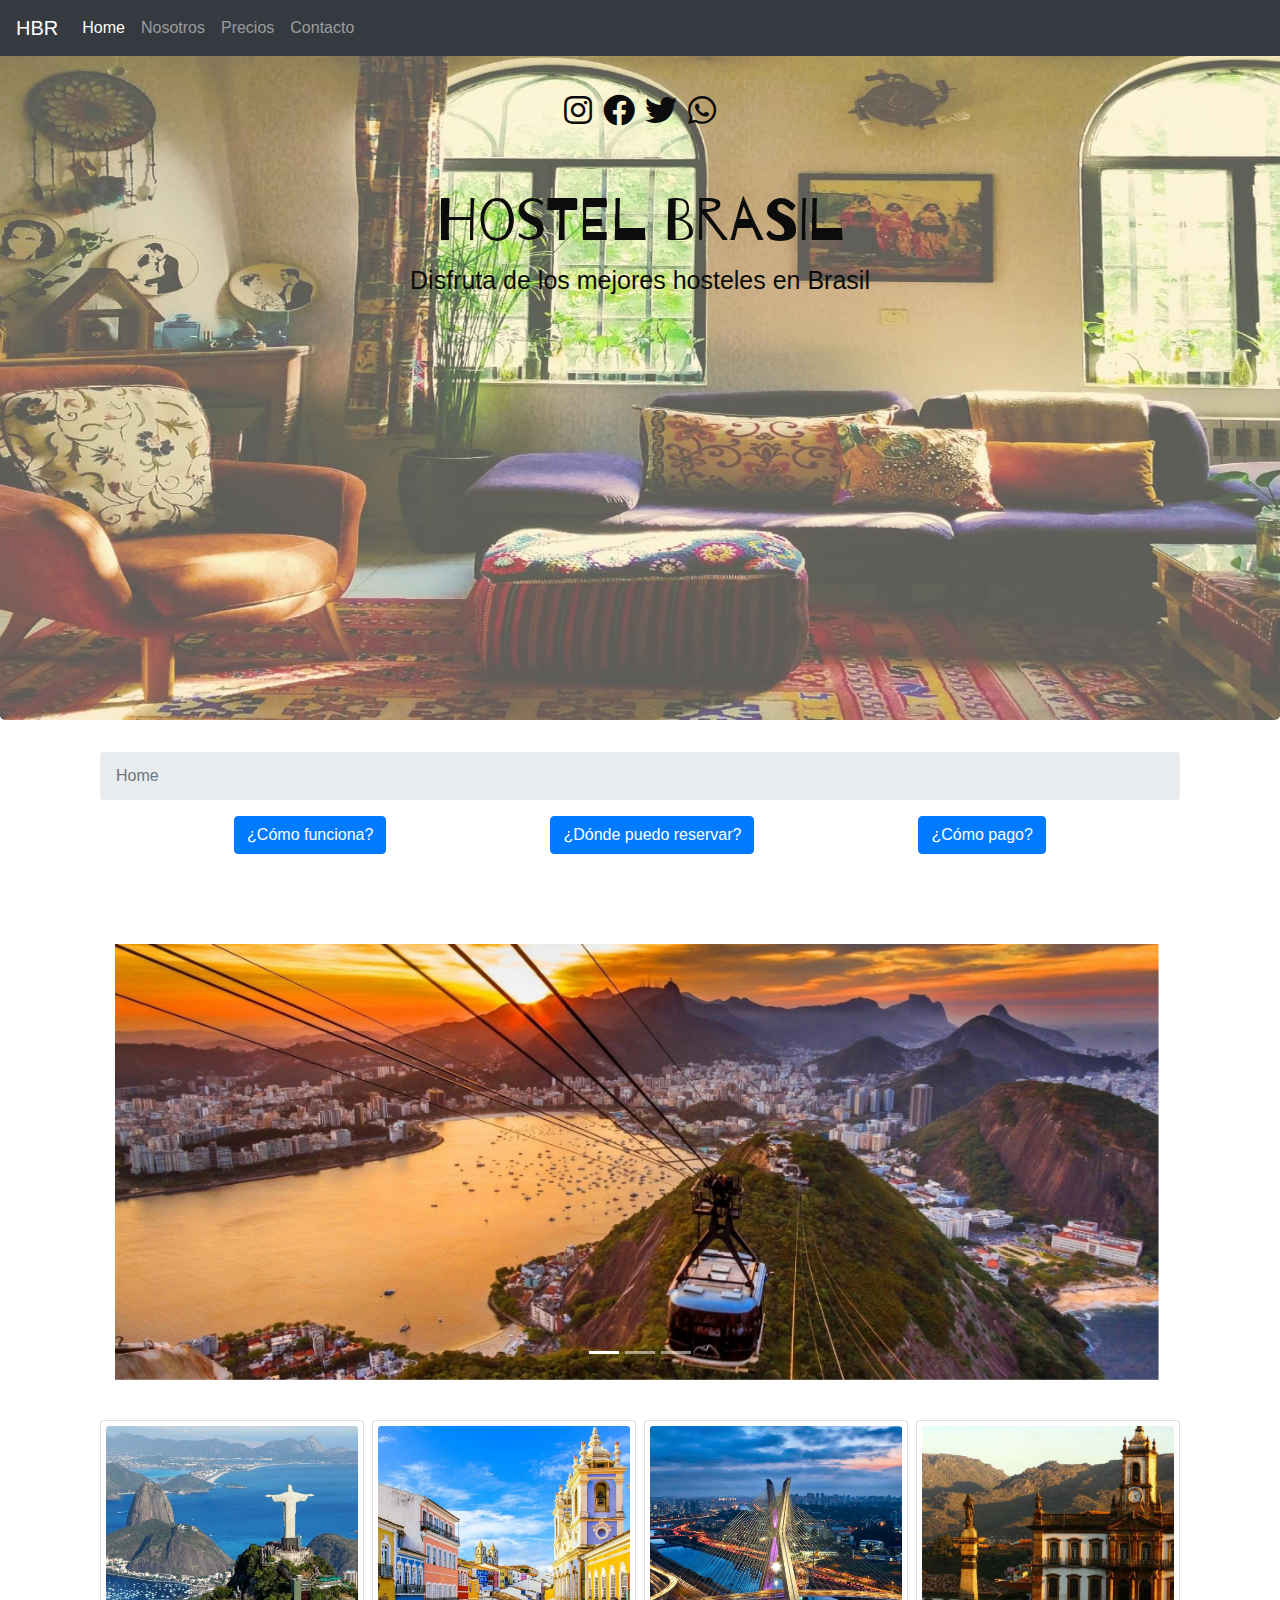
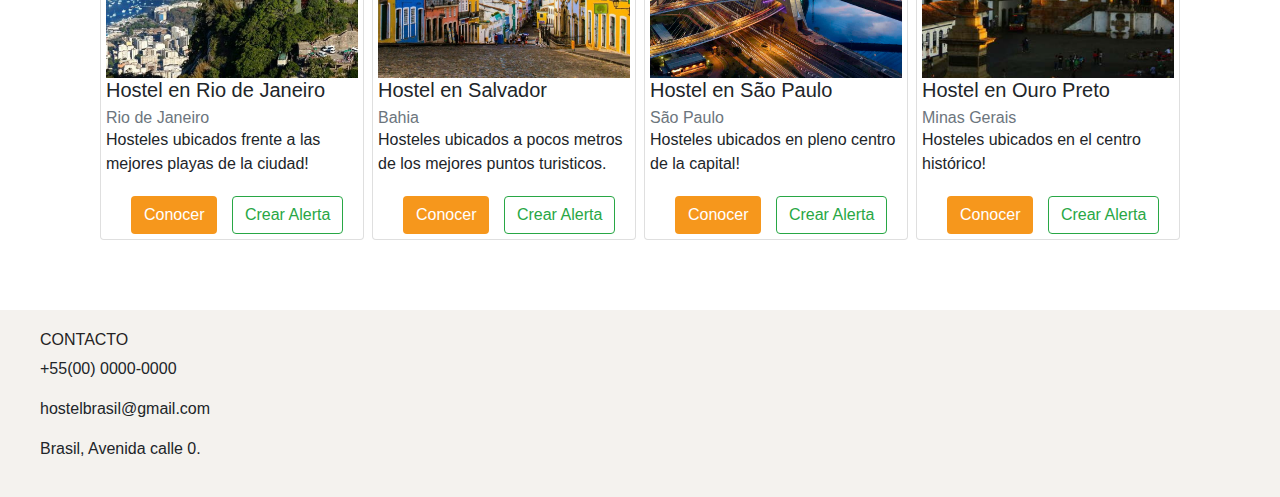
<file: index.html>
<!DOCTYPE html>
<html>
<head>
  <meta charset="UTF-8">
  <meta name="viewport" content="width=device-width, initial-scale=1.0">
  <title>Hostel Brasil</title>
  <link rel="stylesheet" href="https://maxcdn.bootstrapcdn.com/bootstrap/4.5.2/css/bootstrap.min.css">
  <script src="https://ajax.googleapis.com/ajax/libs/jquery/3.5.1/jquery.min.js"></script>
  <script src="https://cdnjs.cloudflare.com/ajax/libs/popper.js/1.16.0/umd/popper.min.js"></script>
  <script src="https://maxcdn.bootstrapcdn.com/bootstrap/4.5.2/js/bootstrap.min.js"></script>
  <link rel="stylesheet" href="css/fontawesome/css/all.css">
  <link rel="stylesheet" type="text/css" href="css/styles.css"> 
  <!--Google Fonts-->
  <link rel="stylesheet" href="https://fonts.googleapis.com/css2?family=Barrio">
</head>

<body>
  <header>
    <nav class="navbar navbar-expand-md navbar-dark bg-dark fixed-top">
      <a class="navbar-brand" href="#">HBR</a>
      <button class="navbar-toggler" type="button" data-toggle="collapse" data-target="#navbarSupportedContent" aria-controls="navbarSupportedContent" aria-expanded="false" aria-label="Toggle navigation"> <!-- o botão collapse faz com que fique responsive-->
        <span class="navbar-toggler-icon"></span>
      </button>
      <div class="collapse navbar-collapse" id="navbarSupportedContent">
        <ul class="navbar-nav mr-auto">
          <li class="nav-item active"><a class="nav-link" href="#">Home</a></li>
          <li class="nav-item"><a class="nav-link" href="./about.html">Nosotros</a></li>
          <li class="nav-item"><a class="nav-link" href="./precios.html">Precios</a></li>

          <li class="nav-item"><a class="nav-link" href="./contacto.html">Contacto</a></li>
        </ul>
      </div>
    </nav>
    <div class="jumbotron">
        <nav class="redes-sociales">
          <a href="http://instagram.com"><i class="fab fa-instagram" aria-hidden="true"></i></a>
          <a href="http://facebook.com"><i class="fab fa-facebook" aria-hidden="true"></i></a>
          <a href="http://twitter.com"><i class="fab fa-twitter" aria-hidden="true"></i></a>
          <a href="http://whatsapp.com"><i class="fab fa-whatsapp" aria-hidden="true"></i></a>
        </nav>
        <div class="text-jb texto">
          <h2>Hostel <span>Brasil</span></h2>
          <h5>Disfruta de los mejores hosteles en Brasil</h5>
        </div>
    </div>
  </header>
  
  <main class="container">
    <div class="container">
      <nav aria-label="breadcrumb">
        <ol class="breadcrumb">
          <li class="breadcrumb-item active" aria-current="page">Home</li>
        </ol>
      </nav>
      <div class="row row-collapse">
        <div class="col">
          <button class="btn btn-primary" type="button" data-toggle="collapse" data-target="#funciona" aria-expanded="false" aria-controls="multiCollapse1">¿Cómo funciona?</button>
        </div>
        <div class="col">
          <button class="btn btn-primary" type="button" data-toggle="collapse" data-target="#reserva" aria-expanded="false" aria-controls="multiCollapse2">¿Dónde puedo reservar?</button>
        </div>
        <div class="col">
          <button class="btn btn-primary" type="button" data-toggle="collapse" data-target="#pago" aria-expanded="false" aria-controls="multiCollapse3">¿Cómo pago?</button>
        </div>
      </div>
      <div class="row row-respostas">
        <div class="col collapse multi-collapse" id="funciona">
          <header>
            <h3>¿Cómo funciona?</h3>
            <p>Lorem ipsum dolor, sit amet consectetur adipisicing elit. Fugiat, officiis?</p>
          </header>
        </div>
        <div class="col collapse multi-collapse" id="reserva"><!--Junto com row cria colunas-->
          <header>
            <h3>¿Dónde puedo reservar?</h3>
            <p>Lorem ipsum dolor, sit amet consectetur adipisicing elit. Fugiat, officiis?</p>
          </header>
        </div>
        <div class="col collapse multi-collapse" id="pago"><!--Junto com row cria colunas-->
          <header>
            <h3>¿Cómo pago?</h3>
            <p>Lorem ipsum dolor, sit amet consectetur adipisicing elit. Fugiat, officiis?</p>
          </header>
        </div>
      </div>
    </div>
    <div class="container">
      <!--CAROUSEL-->
      <div class="container-fluid">
        <div id="carouselControl" class="carousel slide carousel-slide" data-ride="carousel">
          <!--Indicadores-->
          <ol class="carousel-indicators">
            <li data-target="#carouselControl" data-slide-to="0" class="active"></li>
            <li data-target="#carouselControl" data-slide-to="1"></li>
            <li data-target="#carouselControl" data-slide-to="2"></li>
          </ol>
          <!--Imagenes--> 
          <div class="carousel-inner">
            <div class="carousel-item active">
              <img class="d-block w-100" src="images/rj-turism 1.jpg" alt="Rio de Janeiro">
            </div>
            <div class="carousel-item">
              <img class="d-block w-100" src="images/sa-turism 1.jpg" alt="Salvador">
            </div>
            <div class="carousel-item">
              <img class="d-block w-100" src="images/sp-turismo 1.jpg" alt="São Paulo">
            </div>
          </div>
          <!--Controle-->
          <a class="carousel-control-prev" href="#carouselControl" role="button" data-slide="prev">
            <span class="sr-only">Previous</span>
          </a>
          <a class="carousel-control-next" href="#carouselControl" role="button" data-slide="next">
            <span class="sr-only">Next</span>
          </a>
        </div>
      </div>
      <!--CARDS-->
      <div class="d-flex flex-wrap flex-row">
        <div class="card card-hotel d-flex flex-column justify-content-between mr-2">
          <div class="card_body">
            <a href="precios.html"><img class="card-img-top" src="images/rj.png" alt="Rio de Janeiro hostel image"></a>
            <h5 class="card-title" data-toggle="tooltip" data-placement="top" title="Ven y conoce una de las mas bellas capitales del país!">Hostel en Rio de Janeiro</h5>
            <h6 class="card-subtitle text-muted">Rio de Janeiro</h6>
            <p class="card-text">Hosteles ubicados frente a las mejores playas de la ciudad!</p>
          </div>
          <div class="row">
            <div class="col">
              <button type="button" class="btn btn btn-reserva" title="Conocer" data-toggle="popover" data-content="Conoce más acerca de esa región!">Conocer</button>
              <button type="button" class="btn btn-outline-success btn-alerta" data-toggle="modal" data-target="#alerta" id="alertaBtn">Crear Alerta</button>
            </div>
          </div>
        </div>
        <div class="card card-hotel d-flex flex-column justify-content-between mr-2">
          <div class="card_body">
            <img class="card-img-top" src="images/sa.png" alt="Bahia hostel image">
            <h5 class="card-title" data-toggle="tooltip" data-placement="top" title="Ven y conoce la cultura baiana!">Hostel en Salvador</h5>
            <h6 class="card-subtitle text-muted">Bahia</h6>
            <p class="card-text">Hosteles ubicados a pocos metros de los mejores puntos turisticos.</p>
          </div>
          <div class="row">
            <div class="col">
              <button type="button" class="btn btn btn-reserva">Conocer</button>
              <button type="button" class="btn btn-outline-success btn-alerta" data-toggle="modal" data-target="#alerta">Crear Alerta</button>
            </div>
          </div>
        </div>
        <div class="card card-hotel d-flex flex-column justify-content-between mr-2"><!--"card" cria a bordinha de card na página e card-hotel é o nome da variavel-->
          <div class="card_body">
            <img class="card-img-top" src="images/sp.png" alt="São Paulo hostel image">
            <h5 class="card-title" data-toggle="tooltip" data-placement="top" title="Ven y conoce la principal capital del país!">Hostel en São Paulo</h5>
            <h6 class="card-subtitle text-muted">São Paulo</h6>
            <p class="card-text">Hosteles ubicados en pleno centro de la capital!</p>
          </div>
          <div class="row">
            <div class="col">
              <button type="button" class="btn btn btn-reserva">Conocer</button>
              <button type="button" class="btn btn-outline-success btn-alerta" data-toggle="modal" data-target="#alerta">Crear Alerta</button>
            </div>
          </div>
        </div>
        <div class="card card-hotel d-flex flex-column justify-content-between"><!--Definição de tamanhos-->
            <div class="card_body">
              <img class="card-img-top" src="images/mg.png" alt="Minas Gerais hostel image">
              <h5 class="card-title" data-toggle="tooltip" data-placement="top" title="Ven y conoce una de las mas hermosas ciudades del país!">Hostel en Ouro Preto</h5>
              <h6 class="card-subtitle text-muted">Minas Gerais</h6>
              <p class="card-text">Hosteles ubicados en el centro histórico!</p>
            </div>
            <div class="row">
              <div class="col">
                <button type="button" class="btn btn btn-reserva">Conocer</button>
                <button type="button" class="btn btn-outline-success btn-alerta" data-toggle="modal" data-target="#alerta">Crear Alerta</button>
              </div>
            </div>
          </div> 
       </div>
    </div>
    <!--MODAL-->
    <div class="modal fade" id="alerta" tabindex="-1" role="dialog" aria-labelledby="exampleModalLabel" aria-hidden="true">
      <div class="modal-dialog" role="document">
        <div class="modal-content">
          <!--head-->
          <div class="modal-header">
            <h5 class="modal-title" id="exampleModalLabel">Recibe alertas de esa región:</h5>
            <button type="button" class="close" data-dismiss="modal" aria-label="Close">
              <span aria-hidden="true">&times;</span>
            </button>
          </div>
          <!--body-->
          <div class="modal-body">
            <form>
              <div class="form-group">
                <label for="recipient-name" class="col-form-label">Tu email:</label>
                <input type="text" class="form-control" id="recipient-name">
              </div>
              <div class="form-group">
                <div class="form-check">
                  <input class="form-check-input" type="checkbox" id="gridCheck">
                  <label class="form-check-label" for="gridCheck">Deseo recibir alertas de regiones cercanas</label>
                </div>
              </div>
              <div class="form-group">
                <div class="form-check">
                  <input class="form-check-input" type="checkbox" id="gridCheck">
                  <label class="form-check-label" for="gridCheck">Deseo recibir promociones via email</label>
                </div>
              </div>
            </form>
          </div>
          <!--footer-->
          <div class="modal-footer">
            <button type="button" class="btn btn-success">Enviar</button>
          </div>
        </div>
      </div>
    </div>
  </main>
  <!-- Footer -->
  <footer>
    <h6>CONTACTO</h6>
    <p><span class="oi oi-phone footer-address-icon"></span>+55(00) 0000-0000</p>
    <p><span class="oi oi-envelope-closed footer-address-icon"></span>hostelbrasil@gmail.com</p>
    <p><span class="oi oi-map-marker footer-address-icon"></span>Brasil, Avenida calle 0. </a>
  </footer>
  </body>
</html>
</file>
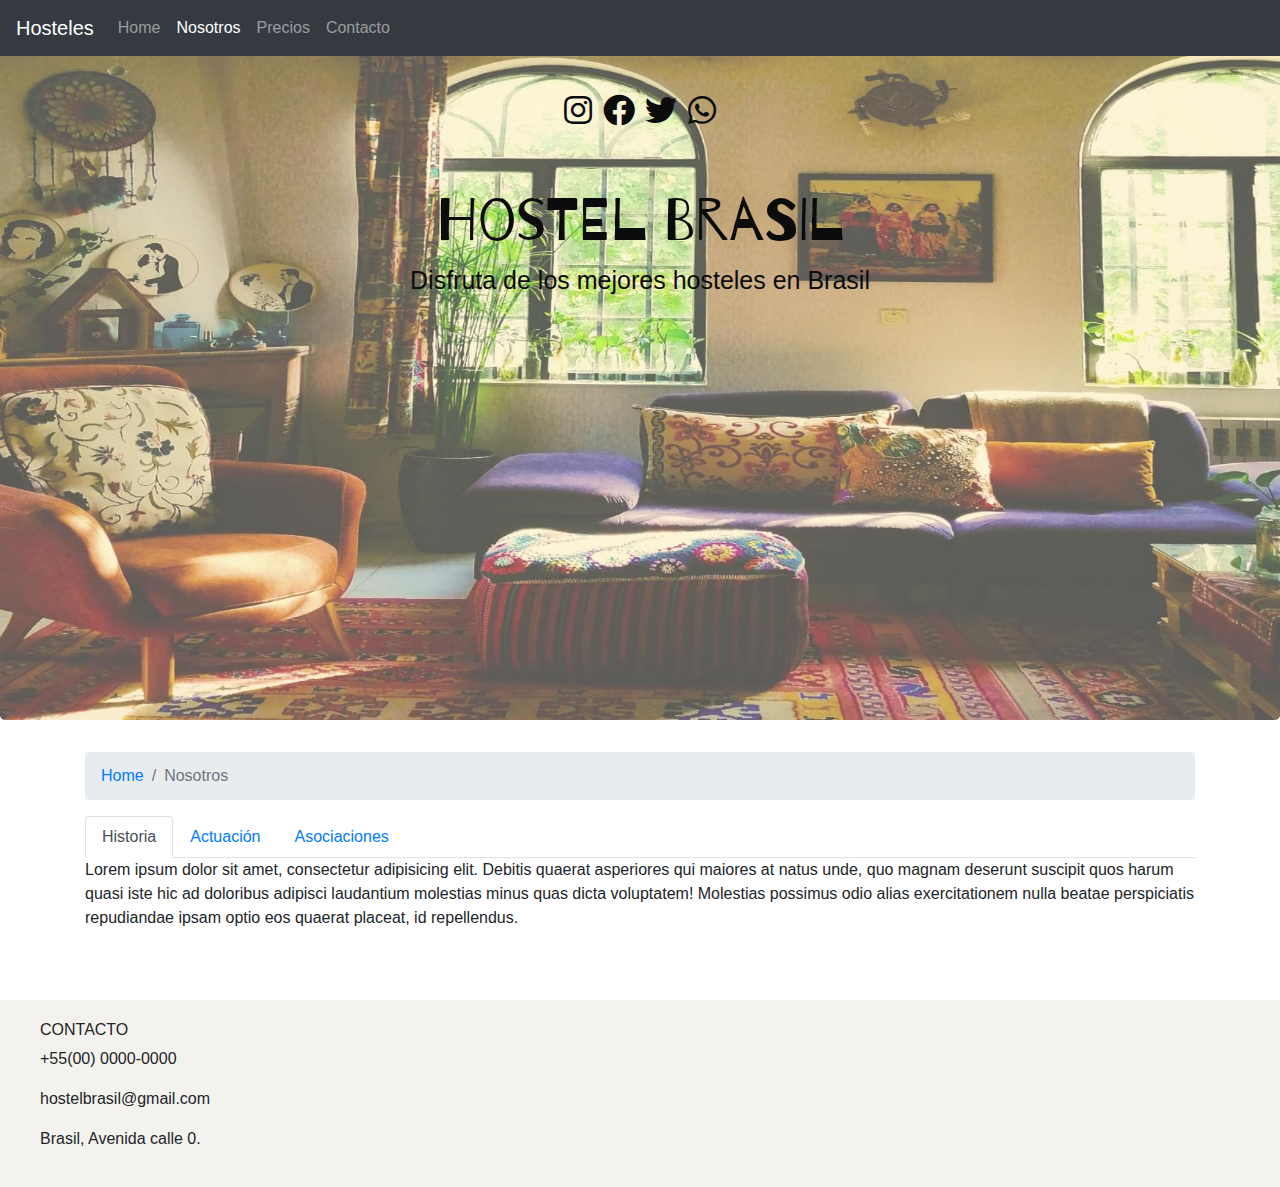
<file: about.html>
<!DOCTYPE html>
<html>
  <head>
    <meta charset="UTF-8">
    <meta name="viewport" content="width=device-width, initial-scale=1.0">
    <title>Hostel Brasil</title>
    <link rel="stylesheet" href="https://maxcdn.bootstrapcdn.com/bootstrap/4.5.2/css/bootstrap.min.css">
    <script src="https://ajax.googleapis.com/ajax/libs/jquery/3.5.1/jquery.min.js"></script>
    <script src="https://cdnjs.cloudflare.com/ajax/libs/popper.js/1.16.0/umd/popper.min.js"></script>
    <script src="https://maxcdn.bootstrapcdn.com/bootstrap/4.5.2/js/bootstrap.min.js"></script>
    <link rel="stylesheet" href="css/fontawesome/css/all.css">
    <link rel="stylesheet" type="text/css" href="css/styles.css"> 
    <!--Google Fonts-->
    <link rel="stylesheet" href="https://fonts.googleapis.com/css2?family=Barrio">
  </head>

<body>
  <header>
    <nav class="navbar navbar-expand-md navbar-dark bg-dark fixed-top"><!--navbar-expand-md - faz com que o menu atue de forma responsiva. Qnd a página está expandida, aparece todas as informações na barra e do contrário, fica no formato mobile  -->
      <a class="navbar-brand" href="#">Hosteles</a> <!--.navbar-brand for your company, product, or project name.-->
      <button class="navbar-toggler" type="button" data-toggle="collapse" data-target="#navbarSupportedContent" aria-controls="navbarSupportedContent" aria-expanded="false" aria-label="Toggle navigation"> <!-- o botão collapse faz com que fique responsive-->
        <span class="navbar-toggler-icon"></span>
      </button>
      <div class="collapse navbar-collapse" id="navbarSupportedContent">
        <ul class="navbar-nav mr-auto">
          <li class="nav-item"><a class="nav-link" href="./index.html">Home</a></li>
          <li class="nav-item active"><a class="nav-link" href="#">Nosotros</a></li> <!--Nessa página o item ativo passa a ser Nosotros-->
          <li class="nav-item"><a class="nav-link" href="./precios.html">Precios</a></li>
          <li class="nav-item"><a class="nav-link" href="./contacto.html">Contacto</a></li>
        </ul>
      </div>
    </nav><!--Barra de navegação-->
  </header>

  <header>
    <div class="jumbotron">
      <nav class="redes-sociales">
        <a href="http://instagram.com"><i class="fab fa-instagram" aria-hidden="true"></i></a>
        <a href="http://facebook.com"><i class="fab fa-facebook" aria-hidden="true"></i></a>
        <a href="http://twitter.com"><i class="fab fa-twitter" aria-hidden="true"></i></a>
        <a href="http://whatsapp.com"><i class="fab fa-whatsapp" aria-hidden="true"></i></a>
      </nav>
      <div class="text-jb texto">
        <h2>Hostel <span>Brasil</span></h2> <!--Span - serve para utilizar outro tipo de texto-->
        <h5>Disfruta de los mejores hosteles en Brasil</h5>
      </div>
  </div>
  </header>

  <main>
    <div class="container"> <!--É o que possibilita a margem-->
      <nav aria-label="breadcrumb"> <!--Indicate the current page’s location within a navigational hierarchy-->
        <ol class="breadcrumb">
          <li class="breadcrumb-item"><a href="./index.html">Home</a></li> <!--Cria um link com retorno para Home-->
          <li class="breadcrumb-item active" aria-current="page">Nosotros</li>
        </ol>
      </nav>

      <ul class="nav nav-tabs" id="myTab" role="tablist"><!--Tabs para dar efeito de "menus" na pagina-->
        <li class="nav-item">
          <a class="nav-link active" id="historia-tab" data-toggle="tab" href="#historia" aria-selected="true">Historia</a>
        </li>
        <li class="nav-item">
          <a class="nav-link" id="actuacion-tab" data-toggle="tab" href="#actuacion" aria-selected="false">Actuación</a>
        </li>
        <li class="nav-item">
          <a class="nav-link" id="asociaciones-tab" data-toggle="tab" href="#asociaciones" aria-selected="false">Asociaciones</a>
        </li>
      </ul>
      <!--conteudo das tabs-->
      <div class="tab-content" id="myTabContent"> 
        <!--Aba HISTORIA-->
        <div class="tab-pane fade show active" id="historia" role="tabpanel" aria-labelledby="historia-tab">
          <span>Lorem ipsum dolor sit amet, consectetur adipisicing elit. Debitis quaerat asperiores 
            qui maiores at natus unde, quo magnam deserunt suscipit quos harum quasi iste hic ad 
            doloribus adipisci laudantium molestias minus quas dicta voluptatem! Molestias possimus
             odio alias exercitationem nulla beatae perspiciatis repudiandae ipsam optio eos quaerat 
             placeat, id repellendus.</span>
        </div>
        <!--Aba ACTUACION-->
        <div class="tab-pane fade show" id="actuacion" role="tabpanel" aria-labelledby="actuacion-tab">
          <div class="accordion" id="accordionActuacion"> <!--O id serve para referenciar os conteudos dentro deste accordion-->
            <div class="card"> <!--cria o card que vai ser expandida-->
              <header><!--Parte que aparece fechada-->
                <div class="card-header" id="headingOne">
                  <h5 class="mb-0">
                    <button class="btn btn-link" type="button" data-toggle="collapse" data-target="#collapseOne" aria-expanded="true" aria-controls="collapseOne"><!--importante definir o Type.-->
                      Región Nordeste
                    </button>
                  </h5>
                </div>
              </header>

              <div id="collapseOne" class="collapse show" aria-labelledby="headingOne" data-parent="#accordionActuacion"> <!--conteudo oculto-->
                <div class="card-body">
                  Anim pariatur cliche reprehenderit, enim eiusmod high life accusamus terry richardson ad squid. 3 wolf moon officia aute, non cupidatat skateboard dolor brunch. Food truck quinoa nesciunt laborum eiusmod. Brunch 3 wolf moon tempor, sunt aliqua put a bird on it squid single-origin coffee nulla assumenda shoreditch et. Nihil anim keffiyeh helvetica, craft beer labore wes anderson cred nesciunt sapiente ea proident. Ad vegan excepteur butcher vice lomo. Leggings occaecat craft beer farm-to-table, raw denim aesthetic synth nesciunt you probably haven't heard of them accusamus labore sustainable VHS.
                </div>
              </div>
            </div>

            <div class="card">
              <header>
                <div class="card-header" id="headingTwo">
                  <h5 class="mb-0">
                    <button class="btn btn-link collapsed" type="button" data-toggle="collapse" data-target="#collapseTwo" aria-expanded="false" aria-controls="collapseTwo">
                      Región Sureste
                    </button>
                  </h5>
                </div>
              </header>

              <div id="collapseTwo" class="collapse" aria-labelledby="headingTwo" data-parent="#accordionActuacion"> <!-- data-parent se relaciona com a ID definida para o accordion-->
                <div class="card-body">
                  Anim pariatur cliche reprehenderit, enim eiusmod high life accusamus terry richardson ad squid. 3 wolf moon officia aute, non cupidatat skateboard dolor brunch. Food truck quinoa nesciunt laborum eiusmod. Brunch 3 wolf moon tempor, sunt aliqua put a bird on it squid single-origin coffee nulla assumenda shoreditch et. Nihil anim keffiyeh helvetica, craft beer labore wes anderson cred nesciunt sapiente ea proident. Ad vegan excepteur butcher vice lomo. Leggings occaecat craft beer farm-to-table, raw denim aesthetic synth nesciunt you probably haven't heard of them accusamus labore sustainable VHS.
                </div>
              </div>
            </div>

            <div class="card">
              <header>
                <div class="card-header" id="headingThree">
                  <h5 class="mb-0">
                    <button class="btn btn-link collapsed"  type="button" data-toggle="collapse" data-target="#collapseThree" aria-expanded="false" aria-controls="collapseThree">
                      Región Sur
                    </button>
                  </h5>
                </div>
              </header>

              <div id="collapseThree" class="collapse" aria-labelledby="headingThree" data-parent="#accordionActuacion">
                <div class="card-body">
                  Anim pariatur cliche reprehenderit, enim eiusmod high life accusamus terry richardson ad squid. 3 wolf moon officia aute, non cupidatat skateboard dolor brunch. Food truck quinoa nesciunt laborum eiusmod. Brunch 3 wolf moon tempor, sunt aliqua put a bird on it squid single-origin coffee nulla assumenda shoreditch et. Nihil anim keffiyeh helvetica, craft beer labore wes anderson cred nesciunt sapiente ea proident. Ad vegan excepteur butcher vice lomo. Leggings occaecat craft beer farm-to-table, raw denim aesthetic synth nesciunt you probably haven't heard of them accusamus labore sustainable VHS.
                </div>
              </div>
            </div>

          </div>
        </div>
        <!--Aba ASOCIACIONES-->
        <div class="tab-pane fade show" id="asociaciones" role="tabpanel" aria-labelledby="asociaciones-tab">
          <span>teste</span>
        </div>

      </div>
    </div>
  </main>

  <!-- Footer -->
  <footer>
    <h6>CONTACTO</h6>
    <p><span class="oi oi-phone footer-address-icon"></span>+55(00) 0000-0000</p>
    <p><span class="oi oi-envelope-closed footer-address-icon"></span>hostelbrasil@gmail.com</p>
    <p><span class="oi oi-map-marker footer-address-icon"></span>Brasil, Avenida calle 0. </a>
  </footer>
</body>
</html>
</file>
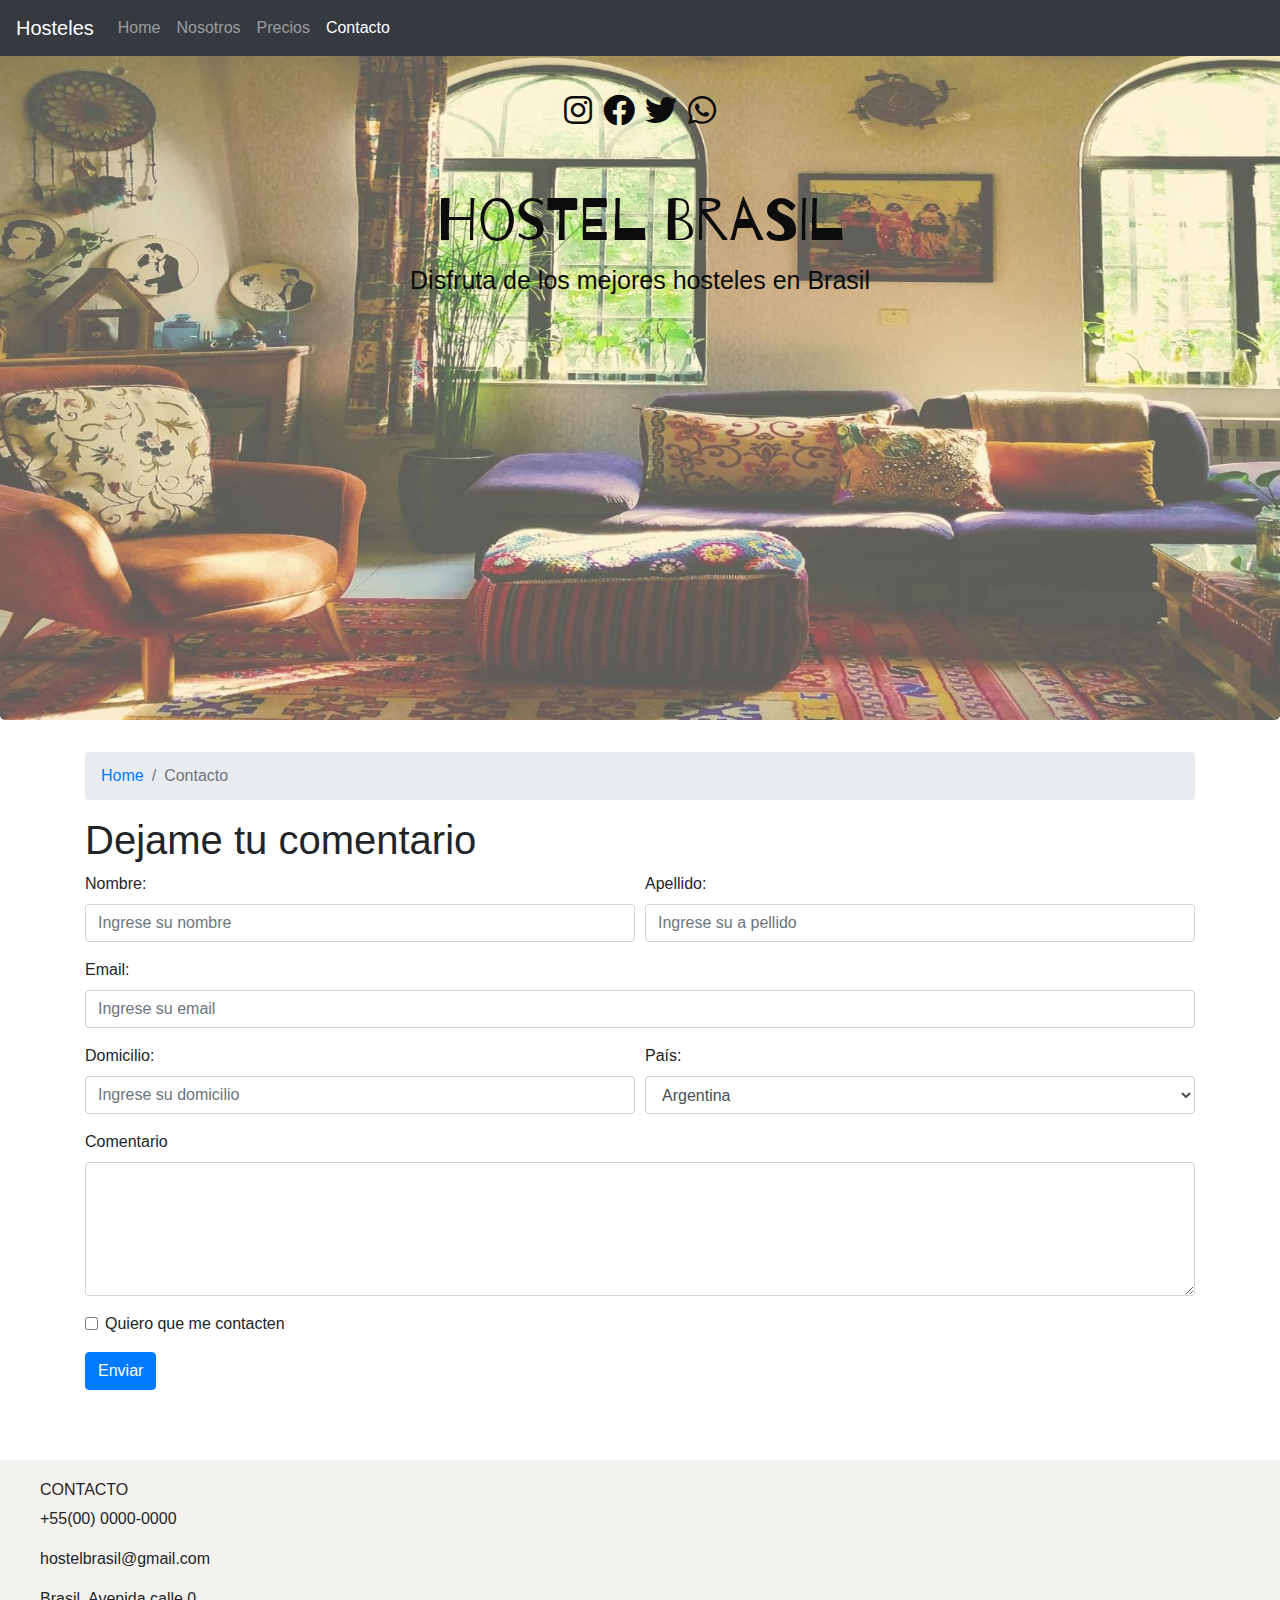
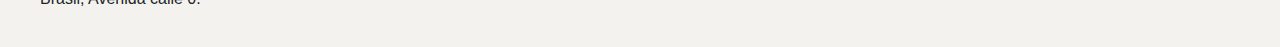
<file: contacto.html>
<!DOCTYPE html>
<html>
  <head>
    <meta charset="UTF-8">
    <meta name="viewport" content="width=device-width, initial-scale=1.0">
    <title>Hostel Brasil</title>
    <link rel="stylesheet" href="https://maxcdn.bootstrapcdn.com/bootstrap/4.5.2/css/bootstrap.min.css">
    <script src="https://ajax.googleapis.com/ajax/libs/jquery/3.5.1/jquery.min.js"></script>
    <script src="https://cdnjs.cloudflare.com/ajax/libs/popper.js/1.16.0/umd/popper.min.js"></script>
    <script src="https://maxcdn.bootstrapcdn.com/bootstrap/4.5.2/js/bootstrap.min.js"></script>
    <link rel="stylesheet" href="css/fontawesome/css/all.css">
    <link rel="stylesheet" type="text/css" href="css/styles.css"> 
    <!--Google Fonts-->
    <link rel="stylesheet" href="https://fonts.googleapis.com/css2?family=Barrio">
  </head>


<body>
  <header>
    <nav class="navbar navbar-expand-md navbar-dark bg-dark fixed-top"><!--navbar-expand-md - faz com que o menu atue de forma responsiva. Qnd a página está expandida, aparece todas as informações na barra e do contrário, fica no formato mobile  -->
      <a class="navbar-brand" href="#">Hosteles</a> <!--.navbar-brand for your company, product, or project name.-->
      <button class="navbar-toggler" type="button" data-toggle="collapse" data-target="#navbarSupportedContent" aria-controls="navbarSupportedContent" aria-expanded="false" aria-label="Toggle navigation"> <!-- o botão collapse faz com que fique responsive-->
        <span class="navbar-toggler-icon"></span>
      </button>
      <div class="collapse navbar-collapse" id="navbarSupportedContent">
        <ul class="navbar-nav mr-auto">
          <li class="nav-item"><a class="nav-link" href="./index.html">Home</a></li>
          <li class="nav-item"><a class="nav-link" href="./about.html">Nosotros</a></li> 
          <li class="nav-item"><a class="nav-link" href="./precios.html">Precios</a></li>
          <li class="nav-item active"><a class="nav-link" href="#">Contacto</a></li><!--Nessa página o item ativo passa a ser Contacto-->
        </ul>
      </div>
    </nav><!--Barra de navegação-->
  </header>
  
  <header>
    <div class="jumbotron">
      <nav class="redes-sociales">
        <a href="http://instagram.com"><i class="fab fa-instagram" aria-hidden="true"></i></a>
        <a href="http://facebook.com"><i class="fab fa-facebook" aria-hidden="true"></i></a>
        <a href="http://twitter.com"><i class="fab fa-twitter" aria-hidden="true"></i></a>
        <a href="http://whatsapp.com"><i class="fab fa-whatsapp" aria-hidden="true"></i></a>
      </nav>
      <div class="text-jb texto">
        <h2>Hostel <span>Brasil</span></h2> <!--Span - serve para utilizar outro tipo de texto-->
        <h5>Disfruta de los mejores hosteles en Brasil</h5>
      </div>
    </div>
  </header>

  <main> <!-- tag que indica o conteúdo principal-->
    <div class="container"> <!--É o que possibilita a margem-->
      <nav aria-label="breadcrumb"> <!--Indicate the current page’s location within a navigational hierarchy-->
        <ol class="breadcrumb">
          <li class="breadcrumb-item"><a href="./index.html">Home</a></li> <!--Cria um link com retorno para Home-->
          <li class="breadcrumb-item active" aria-current="page">Contacto</li>
        </ol>
      </nav>

      <h1>Dejame tu comentario</h1>

      <form>
        <div class="form-row"><!--Utiliza-se o "row" para indicar que deve-se fazer uma fila (na horizontal) dentro do formulário-->
          <div class="form-group col-sm-6">
            <label for="nombre">Nombre:</label> <!--Importante definir o "for" com o nome da ID definida que vai pertencer ao Input associado a esse Label. Dessa maneira, Boostrap aplica alinhamento, padding, margem.-->
            <input type="text" class="form-control" id="nombre" placeholder="Ingrese su nombre">
          </div>
          <div class="form-group col-sm-6"> <!--form-group faz com que o input fique na linha debaixo-->
            <label for="apellido">Apellido:</label>
            <input type="text" class="form-control" id="apellido" placeholder="Ingrese su a pellido">
          </div>
        </div>   
        <div class="form-group">
          <label for="Email">Email:</label>
          <input type="email" class="form-control" id="email" placeholder="Ingrese su email"> 
        </div> 
        <div class="form-row"><!--Utiliza-se o "row" para indicar que deve-se fazer uma fila dentro do formulário-->
          <div class="form-group col-sm-6">
            <label for="domicilio">Domicilio:</label> <!--Importante definir o "for" com o nome da ID definida que vai pertencer ao Input associado a esse Label. Dessa maneira, Boostrap aplica alinhamento, padding, margem.-->
            <input type="text" class="form-control" id="domicilio" placeholder="Ingrese su domicilio">
          </div>
          <div class="form-group col-sm-6">
            <label for="pais">País:</label>
            <select id="pais" class="form-control"><!--a classe form-control é o que aplica o estilo padrão do formulário.-->
              <option selected>Argentina</option>
              <option>Brasil</option>
              <option>Canadá</option>
              <option>Chile</option>
              <option>España</option>
              <option>Portugal</option>
            </select>  
          </div>
        </div>  
        <div class="form-group">
          <label for="comentario">Comentario</label>
          <textarea id="comentario" class="form-control" rows="5"></textarea> <!--rows configura o tamanho da caixa de texto-->
        </div>
        <div class="form-group">
          <div class="form-check">
            <input class="form-check-input" type="checkbox" id="gridCheck">
            <label class="form-check-label" for="gridCheck">Quiero que me contacten</label>
          </div>
        </div>
        <button type="submit" class="btn btn-primary">Enviar</button> 
      </form>
    
    </div>
  </main>

  <!-- Footer -->
  <footer>
    <h6>CONTACTO</h6>
    <p><span class="oi oi-phone footer-address-icon"></span>+55(00) 0000-0000</p>
    <p><span class="oi oi-envelope-closed footer-address-icon"></span>hostelbrasil@gmail.com</p>
    <p><span class="oi oi-map-marker footer-address-icon"></span>Brasil, Avenida calle 0. </a>
  </footer>



</body>

</html>
</file>
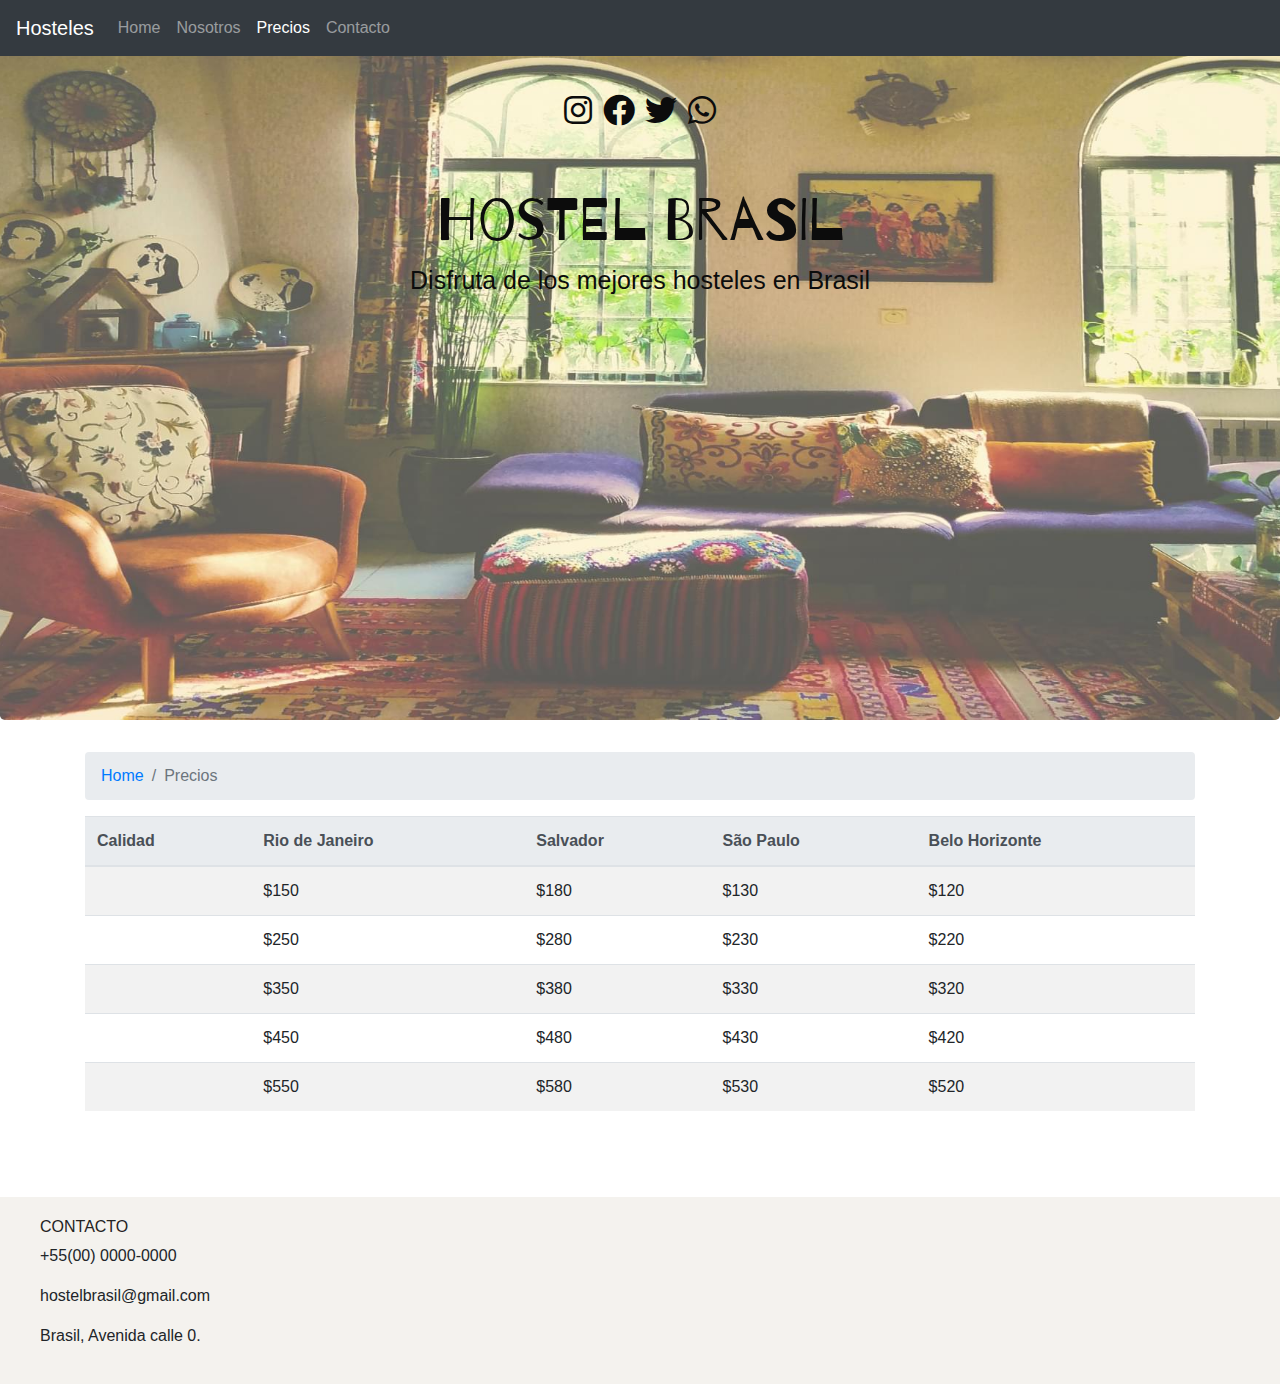
<file: precios.html>
<!DOCTYPE html>
<html>
  <head>
    <meta charset="UTF-8">
    <meta name="viewport" content="width=device-width, initial-scale=1.0">
    <title>Hostel Brasil</title>
    <link rel="stylesheet" href="https://maxcdn.bootstrapcdn.com/bootstrap/4.5.2/css/bootstrap.min.css">
    <script src="https://ajax.googleapis.com/ajax/libs/jquery/3.5.1/jquery.min.js"></script>
    <script src="https://cdnjs.cloudflare.com/ajax/libs/popper.js/1.16.0/umd/popper.min.js"></script>
    <script src="https://maxcdn.bootstrapcdn.com/bootstrap/4.5.2/js/bootstrap.min.js"></script>
    <link rel="stylesheet" href="css/fontawesome/css/all.css">
    <link rel="stylesheet" type="text/css" href="css/styles.css"> 
    <!--Google Fonts-->
    <link rel="stylesheet" href="https://fonts.googleapis.com/css2?family=Barrio">
  </head>

<body>
  <header>
    <nav class="navbar navbar-expand-md navbar-dark bg-dark fixed-top"><!--navbar-expand-md - faz com que o menu atue de forma responsiva. Qnd a página está expandida, aparece todas as informações na barra e do contrário, fica no formato mobile  -->
      <a class="navbar-brand" href="#">Hosteles</a> <!--.navbar-brand for your company, product, or project name.-->
      <button class="navbar-toggler" type="button" data-toggle="collapse" data-target="#navbarSupportedContent" aria-controls="navbarSupportedContent" aria-expanded="false" aria-label="Toggle navigation"> <!-- o botão collapse faz com que fique responsive-->
        <span class="navbar-toggler-icon"></span>
      </button>
      <div class="collapse navbar-collapse" id="navbarSupportedContent">
        <ul class="navbar-nav mr-auto">
          <li class="nav-item"><a class="nav-link" href="./index.html">Home</a></li>
          <li class="nav-item"><a class="nav-link" href="./about.html">Nosotros</a></li> <!--Nessa página o item ativo passa a ser Nosotros-->
          <li class="nav-item active"><a class="nav-link" href="#">Precios</a></li>
          <li class="nav-item"><a class="nav-link" href="./contacto.html">Contacto</a></li>
        </ul>
      </div>
    </nav><!--Barra de navegação-->
  </header>

  <header>
    <div class="jumbotron">
      <nav class="redes-sociales">
        <a href="http://instagram.com"><i class="fab fa-instagram" aria-hidden="true"></i></a>
        <a href="http://facebook.com"><i class="fab fa-facebook" aria-hidden="true"></i></a>
        <a href="http://twitter.com"><i class="fab fa-twitter" aria-hidden="true"></i></a>
        <a href="http://whatsapp.com"><i class="fab fa-whatsapp" aria-hidden="true"></i></a>
      </nav>
      <div class="text-jb texto">
        <h2>Hostel <span>Brasil</span></h2> <!--Span - serve para utilizar outro tipo de texto-->
        <h5>Disfruta de los mejores hosteles en Brasil</h5>
      </div>
    </div>
  </header>

  <main>
    <div class="container"> <!--É o que possibilita a margem-->
      <nav aria-label="breadcrumb"> <!--Indicate the current page’s location within a navigational hierarchy-->
        <ol class="breadcrumb">
          <li class="breadcrumb-item"><a href="./index.html">Home</a></li> <!--Cria um link com retorno para Home-->
          <li class="breadcrumb-item active" aria-current="page">Precios</li>
        </ol>
      </nav>

        <div class="table-responsive"><!--Indicar que o conteúdo da tabela deve ser responsivo (habilita arrastar para o lado o conteúdo da tabela)-->
          <table class="table table-striped"> <!--faz com tenha uma alternancia de cores em cada linha da tabela-->
            <thead class="thead-light"> <!--aplicando cor ao head da tabela-->
              <th>Calidad</th>
              <th>Rio de Janeiro</th>
              <th>Salvador</th>
              <th>São Paulo</th>
              <th>Belo Horizonte</th>
            </thead>
            <tbody>
              <tr><!--Filas-->
                <td><span class="oi oi-star star-icon"></span></td><!--Colunas-->
                <td>$150</td>
                <td>$180</td>
                <td>$130</td>
                <td>$120</td>
              </tr>
              <tr><!--Filas-->
                <td><span class="oi oi-star star-icon"></span><span class="oi oi-star star-icon"></span></td><!--Colunas-->
                <td>$250</td>
                <td>$280</td>
                <td>$230</td>
                <td>$220</td>
              </tr>
              <tr><!--Filas-->
                <td><span class="oi oi-star star-icon"></span><span class="oi oi-star star-icon"></span><span class="oi oi-star star-icon"></span></td><!--Colunas-->
                <td>$350</td>
                <td>$380</td>
                <td>$330</td>
                <td>$320</td>
              </tr>
              <tr><!--Filas-->
                <td><span class="oi oi-star star-icon"></span><span class="oi oi-star star-icon"></span><span class="oi oi-star star-icon"></span><span class="oi oi-star star-icon"></span></td><!--Colunas-->
                <td>$450</td>
                <td>$480</td>
                <td>$430</td>
                <td>$420</td>
              </tr>
              <tr><!--Filas-->
                <td><span class="oi oi-star star-icon"></span><span class="oi oi-star star-icon"></span><span class="oi oi-star star-icon"></span><span class="oi oi-star star-icon"></span><span class="oi oi-star star-icon"></span></td><!--Colunas-->
                <td>$550</td>
                <td>$580</td>
                <td>$530</td>
                <td>$520</td>
              </tr>
            </tbody>
          </table>
          </div>
        </div>
      </main>
 <!-- Footer -->
 <footer>
  <h6>CONTACTO</h6>
  <p><span class="oi oi-phone footer-address-icon"></span>+55(00) 0000-0000</p>
  <p><span class="oi oi-envelope-closed footer-address-icon"></span>hostelbrasil@gmail.com</p>
  <p><span class="oi oi-map-marker footer-address-icon"></span>Brasil, Avenida calle 0. </a>
</footer>



</body>

</html>
</file>
<file: css/styles.css>
* {
  text-decoration: none;
}

/*header*/
.jumbotron {
  background-image: url(/images/hostel_trans.jpg);
  background-position: bottom center;
  background-size: cover;
  height: 80vh;
  text-align: center; 
}

.redes-sociales {
  margin-top: 23px;
  color: white;
  font-size: 2rem; }

.redes-sociales a {
  /* O "a" indica uma etiqueta dentro da classe, nesse caso a tag link*/
  color: #0c0c0c;
  font-size: 2rem;
  margin: 1px; }

.text-jb {
  padding-top: 50px; }

.text-jb h2 {
  font-family: 'Barrio', cursive;
  font-size: 60px;
  color: #0c0c0c; }

.text-jb span {
  font-size: 60px;
  color: #0c0c0c; }

.text-jb h5 {
  font-size: 25px;
  color: #0c0c0c; }

/*header*/

/*main*/

.row {
  justify-content: space-evenly;
}


.row-collapse div.col {
  flex-basis: content;
  flex-grow: 0;
}

.row-respostas {
  margin-top: 40px;
}
/*footer*/
footer {
  padding: 20px 40px 20px 40px;
  background-color: rgba(243, 241, 237, 0.918);
  margin-top: 70px;
  margin-bottom: 0px; 
}

.footer--icon {
  font-size: 16px;
  color: #242323; 
}

h6 {
  color: #242323; }

/*footer*/
/*home*/
.card-hotel {
  flex: 1 150px;
  padding: 5px 5px 5px 5px;
  margin-top: 40px;
  margin-bottom: 0px; }

.card_body {
  margin-bottom: 20px; }

.btn-reserva {
  background-color: rgba(245, 142, 8, 0.918);
  color: white;
  margin-right: 10px;
  margin-left: 25px; }

.row-perguntas {
  text-align: center; }

.row-respostas {
  text-align: center; }

.carousel-slide {
  margin-top: 50px; }

/*home*/

/*precios*/
.star-icon {
  color: #a79c0d; }

/*precios*/
</file>
